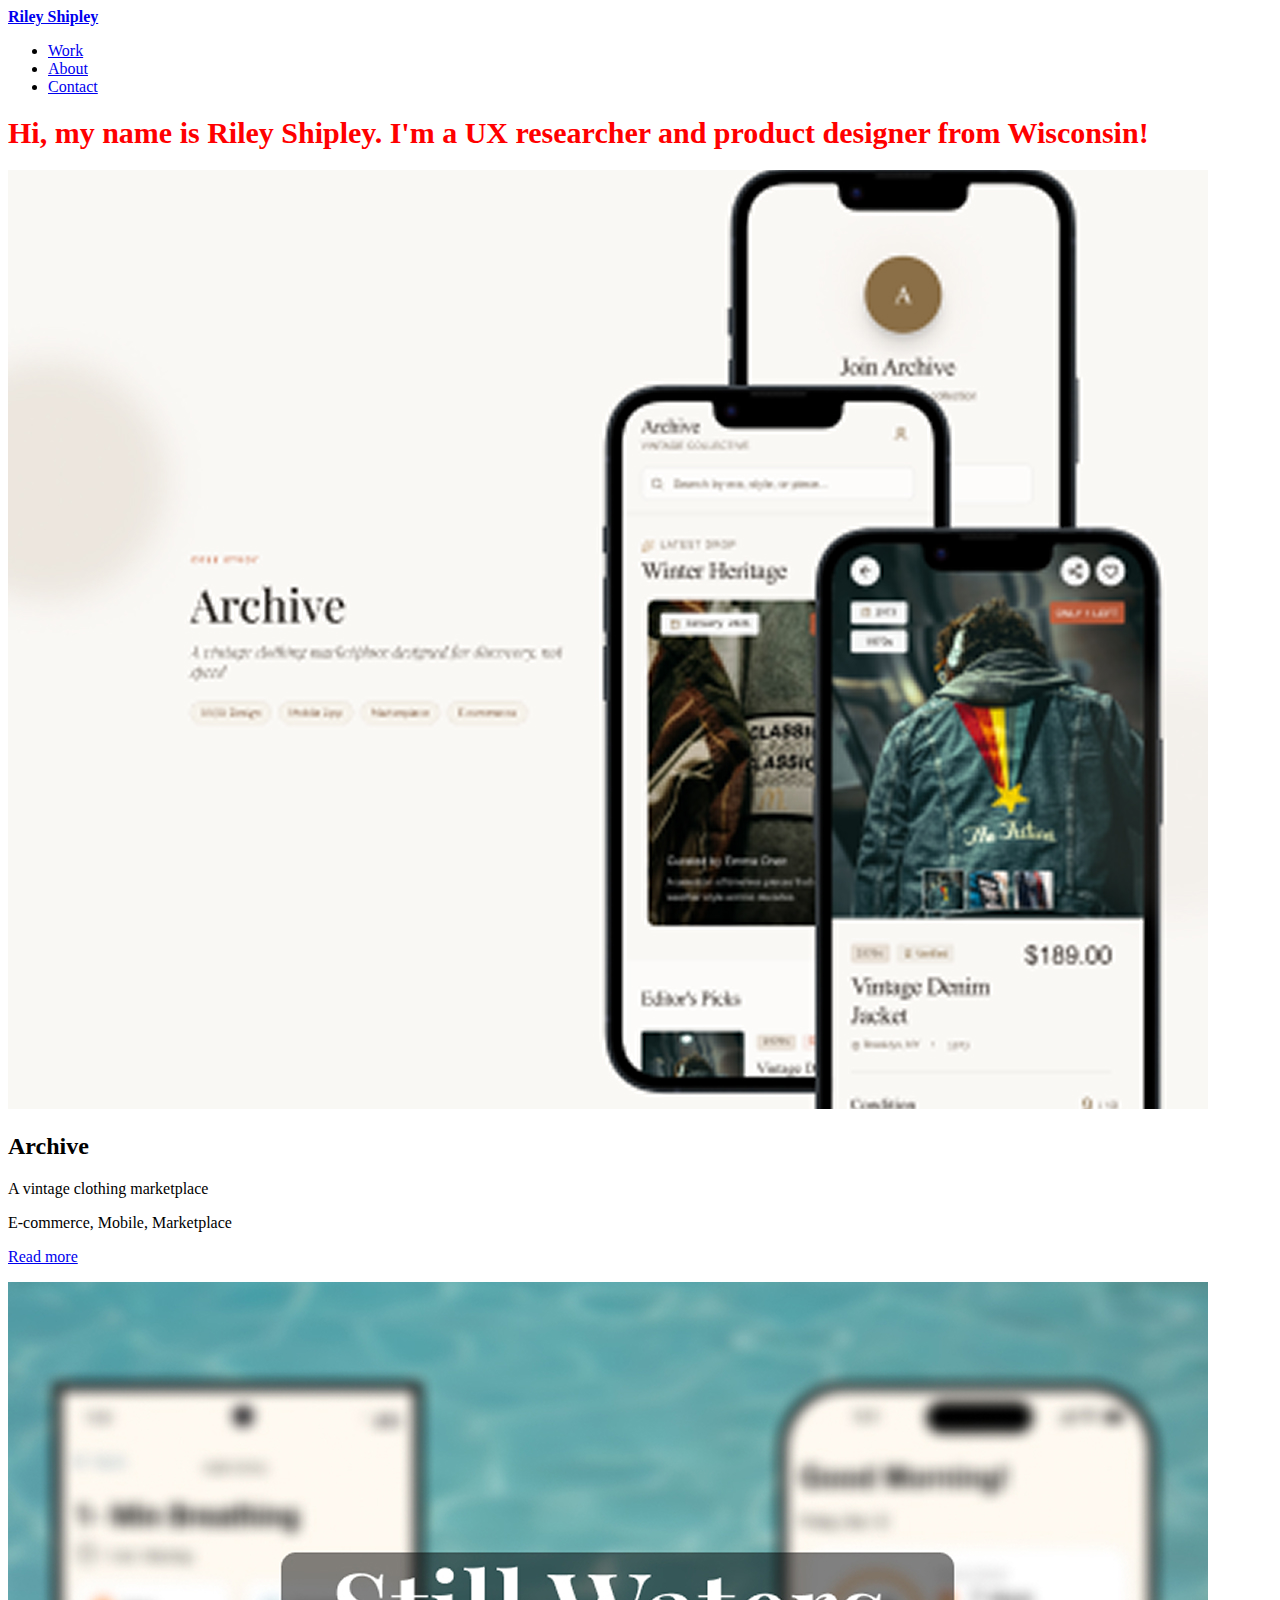
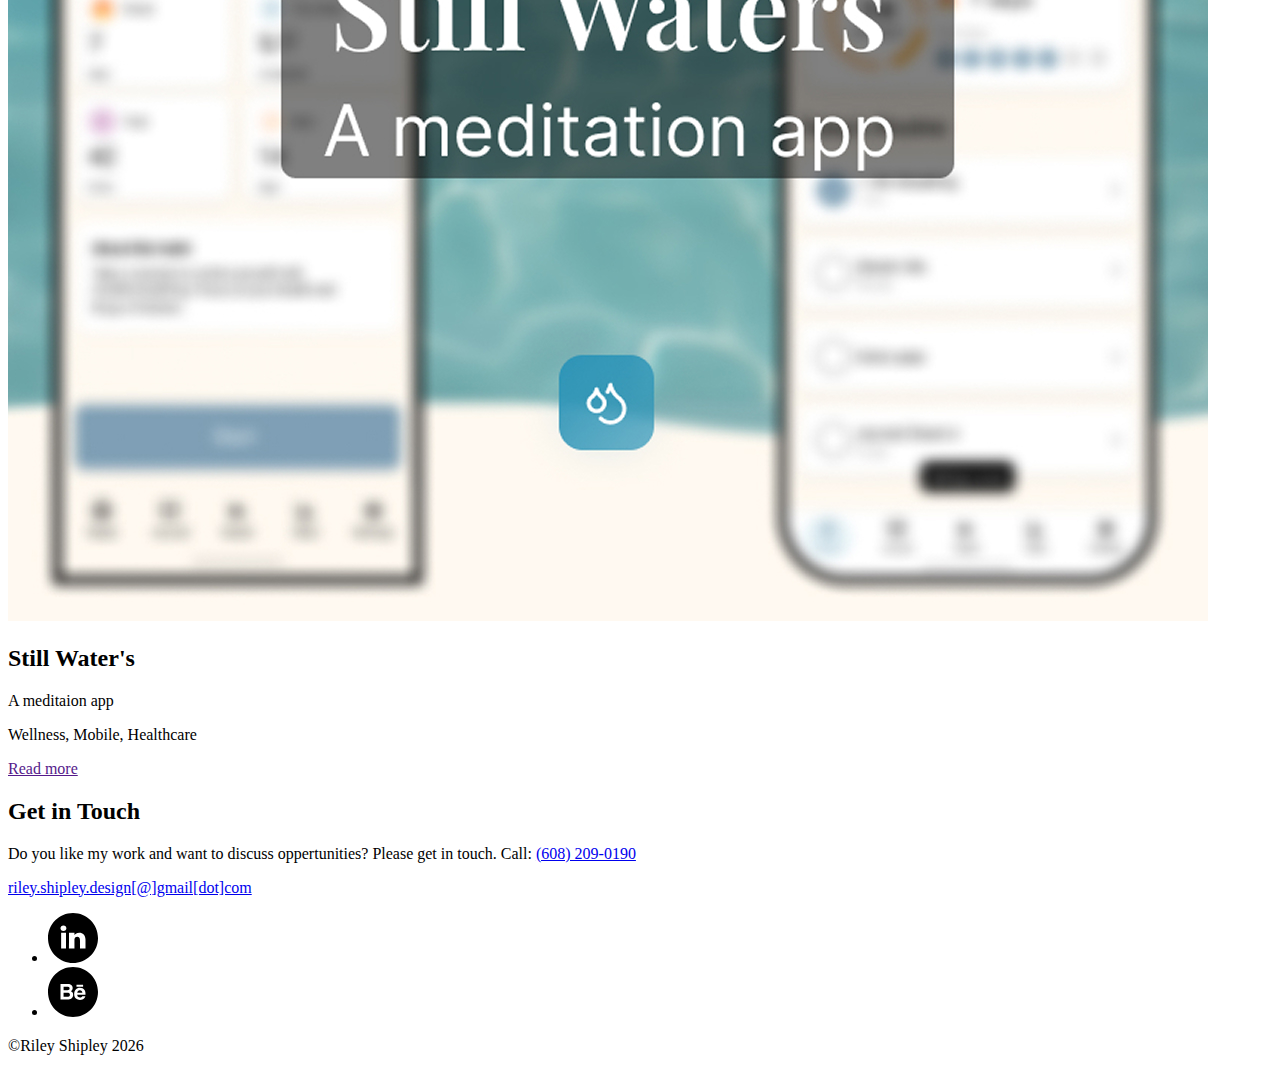
<file: index.html>
<!DOCTYPE html>
<html lang="en" dir="ltr">

<head>
  <meta charset="utf-8">
  <title>Riley Shipley UX/UI Designer</title>
  <meta name="author" content="Riley Shipley" />
  <meta name="description"
    content="UX/UI Designer specializing in user-centered digital products. View case studies showcasing research-driven design solutions. ">
  <meta name="keywords"
    content="UX Designer, UI Designer, Product Designer, User Experience, Portfolio, Case Studies" />
  <link rel="stylesheet" href="./styles.css">
  <link href="/img/favicon.ico" rel="shortcut icon">
</head>

<body>
  <header>
    <div>
      <a href="/index.html"><b>Riley Shipley</b></a>
      <nav>
        <ul>
          <li><a href="index.html">Work</a></li>
          <li><a href="about.html">About</a></li>
          <li><a href="#contact">Contact</a></li>
        </ul>
      </nav>
    </div>
  </header>

  <main>
    <div>
      <div>
        <h1>Hi, my name is Riley Shipley.
          I'm a UX researcher and product designer from
          Wisconsin!
        </h1>
      </div>
      <div>
        <div>
          <div><!-- open row that holds (2) columns for project -->
            <div><!-- open first column (used for image) -->
              <picture>
                <source srcset="img/thumbnail-archive-small.jpg" media="(max-width:767px)">
                <img src="img/thumbnail-archive-large.jpg" alt="Archive vintage clothing app UX project">
              </picture>
            </div><!-- end first column -->
            <div><!-- open second column (used for text) -->
              <h2>Archive</h2><!-- heading for the project -->
              <p><!-- open paragraph -->
                A vintage clothing marketplace
              </p><!-- end paragraph -->
              <p><!-- open paragraph -->
                E-commerce, Mobile, Marketplace
              </p><!-- end paragraph -->
               <a href="archive.html" class="button"><p class="p2">Read more</p></a>
            </div><!-- end second column -->
          </div><!-- end row that holds (2) columns for project -->
          <div><!-- open first column (used for image) -->
            <picture>
              <source srcset="img/thumbnail-stillwaters-small.jpg" media="(max-width:767px)">
              <img src="img/thumbnail-stillwaters-large.jpg" alt="GrowEasy financial planning app UX project">
            </picture>
          </div><!-- end first column -->
          <div><!-- open second column (used for text) -->
            <h2>Still Water's</h2><!-- heading for the project -->
            <p><!-- open paragraph -->
              A meditaion app
            </p><!-- end paragraph -->
            <p><!-- open paragraph -->
              Wellness, Mobile, Healthcare
            </p><!-- end paragraph -->
            <a href="">Read more</a><!-- button or link label -->
          </div><!-- end second column -->
        </div><!-- end row that holds (2) columns for project -->
      </div>
  </main>

  <footer>
    <div>
      <h2>Get in Touch</h2>

      <p>

        Do you like my work and want to discuss oppertunities? Please get in touch. Call: <a
          href="tel:+(608)209-0190">(608) 209-0190
      </p>
      <div>
        <!--Social Media Layout and Placeholders-->
        <a href="mailto:riley.shipley.design[at]gmail.com">riley.shipley.design[@]gmail[dot]com</a>
      </div>
      <div>
        <ul>
          <li><a href="https://www.linkedin.com/in/rileyshipleydesign/" target="_blank">
              <svg fill="#000000" height="50px" width="50px" version="1.1" id="linkedin"
                xmlns="http://www.w3.org/2000/svg" xmlns:xlink="http://www.w3.org/1999/xlink" viewBox="-143 145 512 512"
                xml:space="preserve">
                <path d="M113,145c-141.4,0-256,114.6-256,256s114.6,256,256,256s256-114.6,256-256S254.4,145,113,145z M41.4,508.1H-8.5V348.4h49.9
                       V508.1z M15.1,328.4h-0.4c-18.1,0-29.8-12.2-29.8-27.7c0-15.8,12.1-27.7,30.5-27.7c18.4,0,29.7,11.9,30.1,27.7
                       C45.6,316.1,33.9,328.4,15.1,328.4z M241,508.1h-56.6v-82.6c0-21.6-8.8-36.4-28.3-36.4c-14.9,0-23.2,10-27,19.6
                       c-1.4,3.4-1.2,8.2-1.2,13.1v86.3H71.8c0,0,0.7-146.4,0-159.7h56.1v25.1c3.3-11,21.2-26.6,49.8-26.6c35.5,0,63.3,23,63.3,72.4V508.1z
                       " />
              </svg></a></li>
          <li><a href="https://www.behance.net/rileyshipley" target="_blank">
              <svg fill="#000000" height="50px" width="50px" version="1.1" id="behance"
                xmlns="http://www.w3.org/2000/svg" xmlns:xlink="http://www.w3.org/1999/xlink" viewBox="0 0 512 512"
                xml:space="preserve">
                <g>
                  <path d="M344.1,244.5c-4.9-4.2-11-6.3-18.2-6.3c-7.8,0-13.9,2.2-18.3,6.7c-4.3,4.5-7,10.5-8.2,18.1h52.7
                           C351.7,254.9,348.9,248.8,344.1,244.5z" />
                  <path d="M214.3,266.1c-3.8-1.7-9-2.6-15.8-2.7h-39v42.2H198c6.9,0,12.2-0.9,16-2.8c7-3.5,10.4-10,10.4-19.7
                           C224.4,274.9,221,269.2,214.3,266.1z" />
                  <path
                    d="M256,0C114.6,0,0,114.6,0,256s114.6,256,256,256s256-114.6,256-256S397.4,0,256,0z M291.6,182.3h67.8V202h-67.8
                           L291.6,182.3L291.6,182.3z M250.7,310.6c-3,4.9-6.7,9.1-11.2,12.4c-5,3.9-11,6.5-17.9,8c-6.9,1.4-14.3,2.1-22.4,2.1H128V174.9h76.5
                           c19.3,0.3,33,5.9,41,16.9c4.8,6.7,7.2,14.8,7.2,24.2c0,9.6-2.4,17.4-7.3,23.3c-2.7,3.3-6.8,6.3-12.1,9c8.1,3,14.2,7.6,18.3,14
                           s6.2,14.1,6.2,23.2C257.8,294.7,255.4,303.1,250.7,310.6z M384,283.2h-85.2c0.5,11.7,4.5,20,12.2,24.7c4.7,2.9,10.3,4.4,16.9,4.4
                           c6.9,0,12.6-1.8,17-5.4c2.4-1.9,4.5-4.6,6.3-8.1h31.2c-0.8,6.9-4.6,14-11.3,21.2c-10.5,11.4-25.1,17.1-44,17.1
                           c-15.6,0-29.3-4.8-41.2-14.4c-11.9-9.6-17.9-25.2-17.9-46.8c0-20.3,5.4-35.8,16.1-46.6c10.8-10.8,24.7-16.2,41.8-16.2
                           c10.2,0,19.4,1.8,27.5,5.5c8.2,3.6,14.9,9.4,20.2,17.3c4.8,6.9,7.9,15,9.3,24.2C383.8,265.4,384.1,273.1,384,283.2z" />
                  <path d="M214.8,233.3c4.3-2.6,6.4-7.3,6.4-13.9c0-7.4-2.8-12.2-8.5-14.6c-4.9-1.6-11.1-2.5-18.7-2.5h-34.4v34.9H198
                           C204.9,237.3,210.4,236,214.8,233.3z" />
                </g>
              </svg></a></li>
        </ul>
      </div>
      <p>&copy;Riley Shipley 2026</p>
    </div>
  </footer>

</body>

</html>
</file>
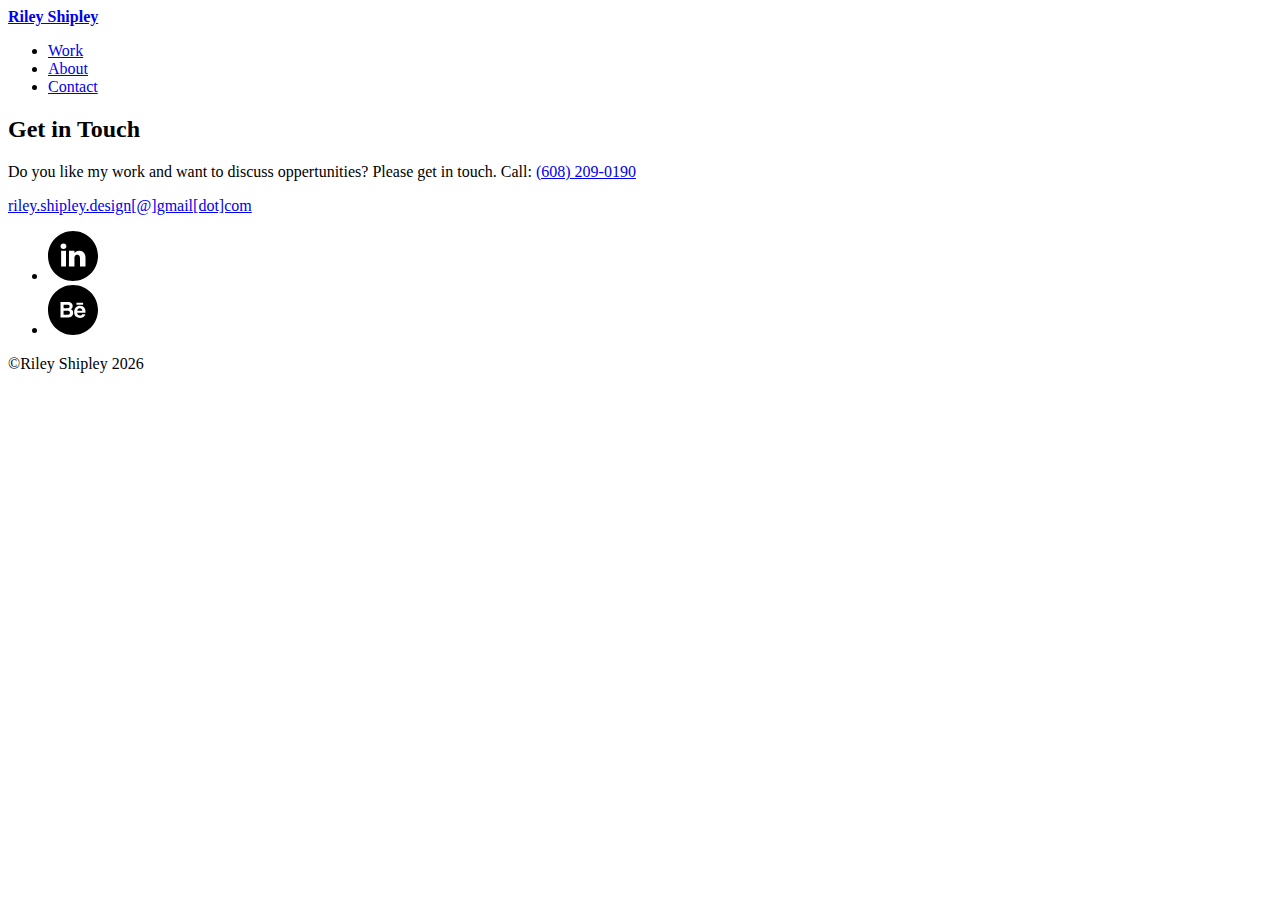
<file: about.html>
<!DOCTYPE html>
<html lang="en" dir="ltr">

<head>
  <meta charset="utf-8">
  <title>About Riley Shipley</title>
  <meta name="author" content="Riley Shipley" />
  <meta name="description"
    content="UX/UI Designer specializing in user-centered digital products. View case studies showcasing research-driven design solutions. ">
  <meta name="keywords"
    content="UX Designer, UI Designer, Product Designer, User Experience, Portfolio, Case Studies" />
  <link rel="stylesheet" href="./styles.css">
  <link href="/img/favicon.ico" rel="shortcut icon">
</head>

<body>
  <header>
    <div>
      <a href="/index.html"><b>Riley Shipley</b></a>
      <nav>
        <ul>
          <li><a href="index.html">Work</a></li>
          <li><a href="about.html">About</a></li>
          <li><a href="#contact">Contact</a></li>
        </ul>
      </nav>
    </div>
  </header>

  <footer>
    <div>
      <h2>Get in Touch</h2>

      <p>

        Do you like my work and want to discuss oppertunities? Please get in touch. Call: <a
          href="tel:+(608)209-0190">(608) 209-0190
      </p>
      <div>
        <!--Social Media Layout and Placeholders-->
        <a href="mailto:riley.shipley.design[at]gmail.com">riley.shipley.design[@]gmail[dot]com</a>
      </div>
      <div>
        <ul>
          <li><a href="https://www.linkedin.com/in/rileyshipleydesign/" target="_blank">
              <svg fill="#000000" height="50px" width="50px" version="1.1" id="linkedin"
                xmlns="http://www.w3.org/2000/svg" xmlns:xlink="http://www.w3.org/1999/xlink" viewBox="-143 145 512 512"
                xml:space="preserve">
                <path d="M113,145c-141.4,0-256,114.6-256,256s114.6,256,256,256s256-114.6,256-256S254.4,145,113,145z M41.4,508.1H-8.5V348.4h49.9
                       V508.1z M15.1,328.4h-0.4c-18.1,0-29.8-12.2-29.8-27.7c0-15.8,12.1-27.7,30.5-27.7c18.4,0,29.7,11.9,30.1,27.7
                       C45.6,316.1,33.9,328.4,15.1,328.4z M241,508.1h-56.6v-82.6c0-21.6-8.8-36.4-28.3-36.4c-14.9,0-23.2,10-27,19.6
                       c-1.4,3.4-1.2,8.2-1.2,13.1v86.3H71.8c0,0,0.7-146.4,0-159.7h56.1v25.1c3.3-11,21.2-26.6,49.8-26.6c35.5,0,63.3,23,63.3,72.4V508.1z
                       " />
              </svg></a></li>
          <li><a href="https://www.behance.net/rileyshipley" target="_blank">
              <svg fill="#000000" height="50px" width="50px" version="1.1" id="behance"
                xmlns="http://www.w3.org/2000/svg" xmlns:xlink="http://www.w3.org/1999/xlink" viewBox="0 0 512 512"
                xml:space="preserve">
                <g>
                  <path d="M344.1,244.5c-4.9-4.2-11-6.3-18.2-6.3c-7.8,0-13.9,2.2-18.3,6.7c-4.3,4.5-7,10.5-8.2,18.1h52.7
                           C351.7,254.9,348.9,248.8,344.1,244.5z" />
                  <path d="M214.3,266.1c-3.8-1.7-9-2.6-15.8-2.7h-39v42.2H198c6.9,0,12.2-0.9,16-2.8c7-3.5,10.4-10,10.4-19.7
                           C224.4,274.9,221,269.2,214.3,266.1z" />
                  <path
                    d="M256,0C114.6,0,0,114.6,0,256s114.6,256,256,256s256-114.6,256-256S397.4,0,256,0z M291.6,182.3h67.8V202h-67.8
                           L291.6,182.3L291.6,182.3z M250.7,310.6c-3,4.9-6.7,9.1-11.2,12.4c-5,3.9-11,6.5-17.9,8c-6.9,1.4-14.3,2.1-22.4,2.1H128V174.9h76.5
                           c19.3,0.3,33,5.9,41,16.9c4.8,6.7,7.2,14.8,7.2,24.2c0,9.6-2.4,17.4-7.3,23.3c-2.7,3.3-6.8,6.3-12.1,9c8.1,3,14.2,7.6,18.3,14
                           s6.2,14.1,6.2,23.2C257.8,294.7,255.4,303.1,250.7,310.6z M384,283.2h-85.2c0.5,11.7,4.5,20,12.2,24.7c4.7,2.9,10.3,4.4,16.9,4.4
                           c6.9,0,12.6-1.8,17-5.4c2.4-1.9,4.5-4.6,6.3-8.1h31.2c-0.8,6.9-4.6,14-11.3,21.2c-10.5,11.4-25.1,17.1-44,17.1
                           c-15.6,0-29.3-4.8-41.2-14.4c-11.9-9.6-17.9-25.2-17.9-46.8c0-20.3,5.4-35.8,16.1-46.6c10.8-10.8,24.7-16.2,41.8-16.2
                           c10.2,0,19.4,1.8,27.5,5.5c8.2,3.6,14.9,9.4,20.2,17.3c4.8,6.9,7.9,15,9.3,24.2C383.8,265.4,384.1,273.1,384,283.2z" />
                  <path d="M214.8,233.3c4.3-2.6,6.4-7.3,6.4-13.9c0-7.4-2.8-12.2-8.5-14.6c-4.9-1.6-11.1-2.5-18.7-2.5h-34.4v34.9H198
                           C204.9,237.3,210.4,236,214.8,233.3z" />
                </g>
              </svg></a></li>
        </ul>
      </div>
      <p>&copy;Riley Shipley 2026</p>
    </div>
  </footer>

</body>

</html>
</file>
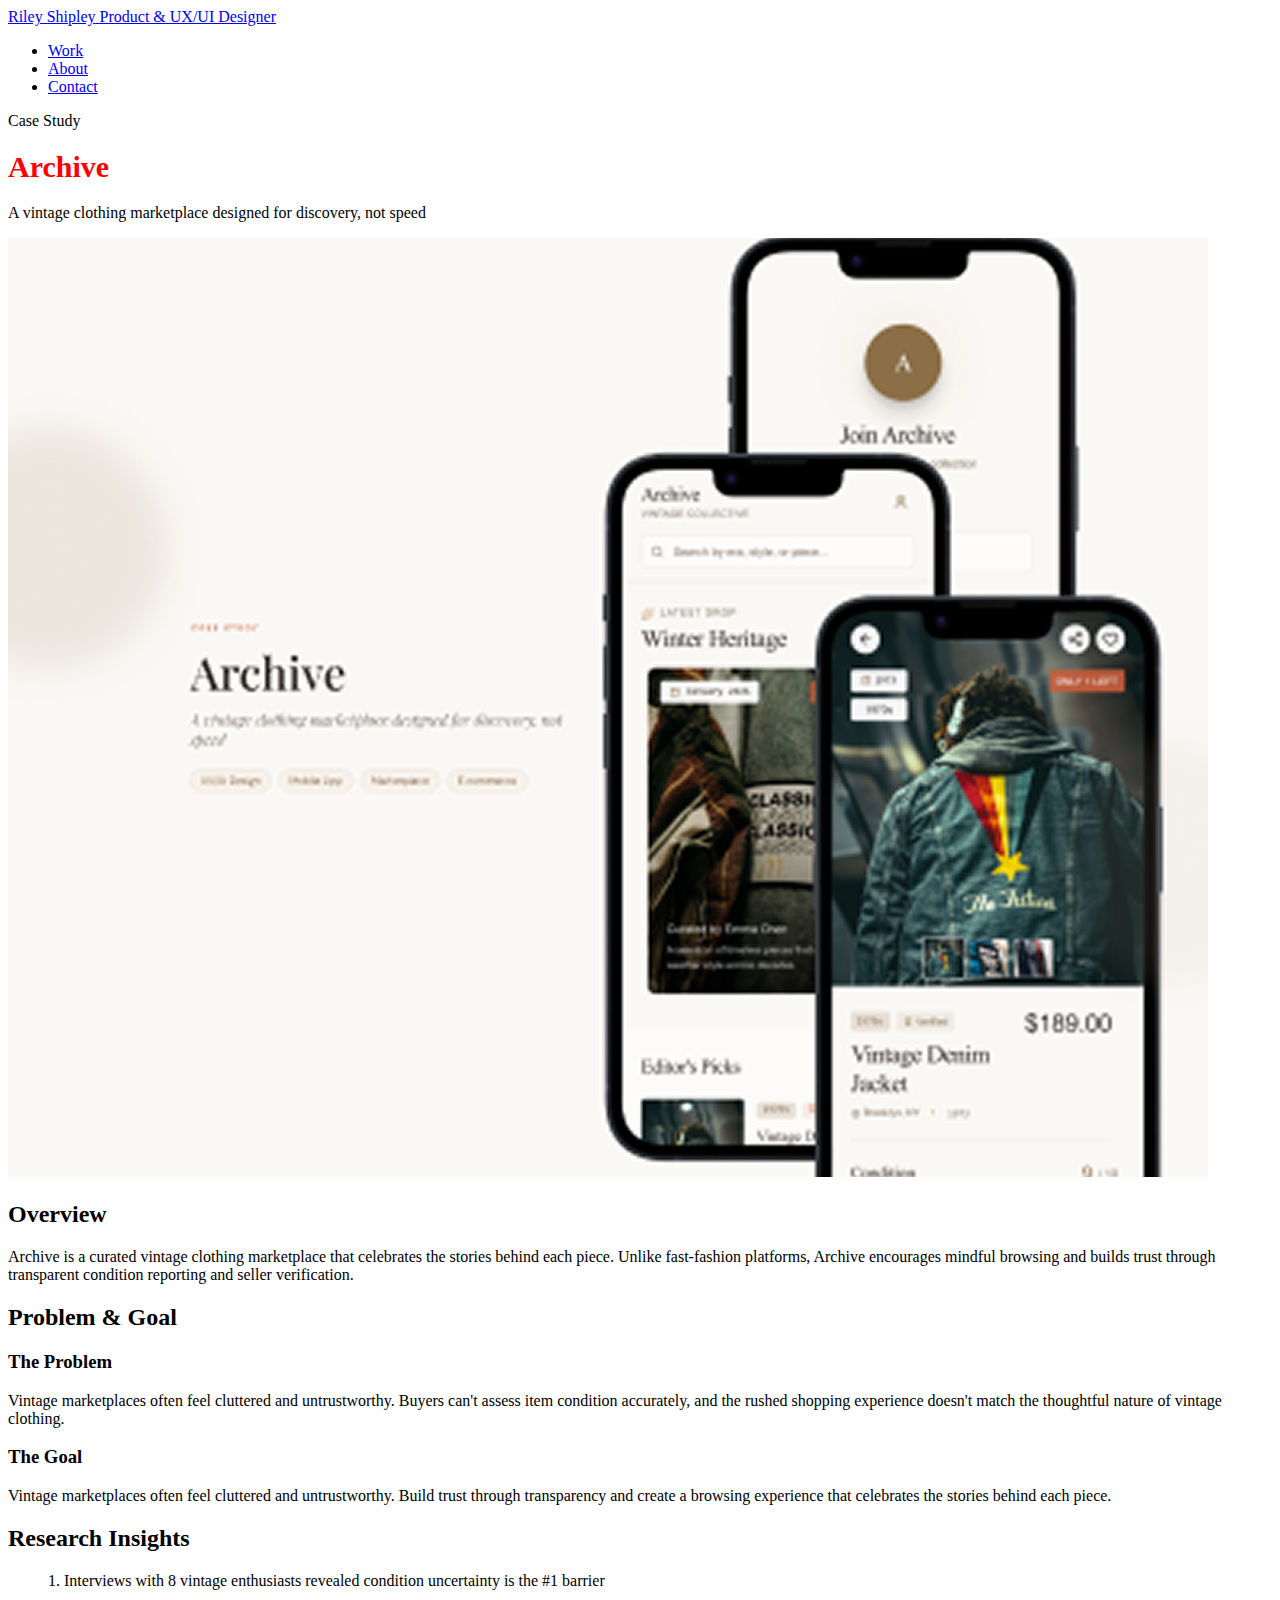
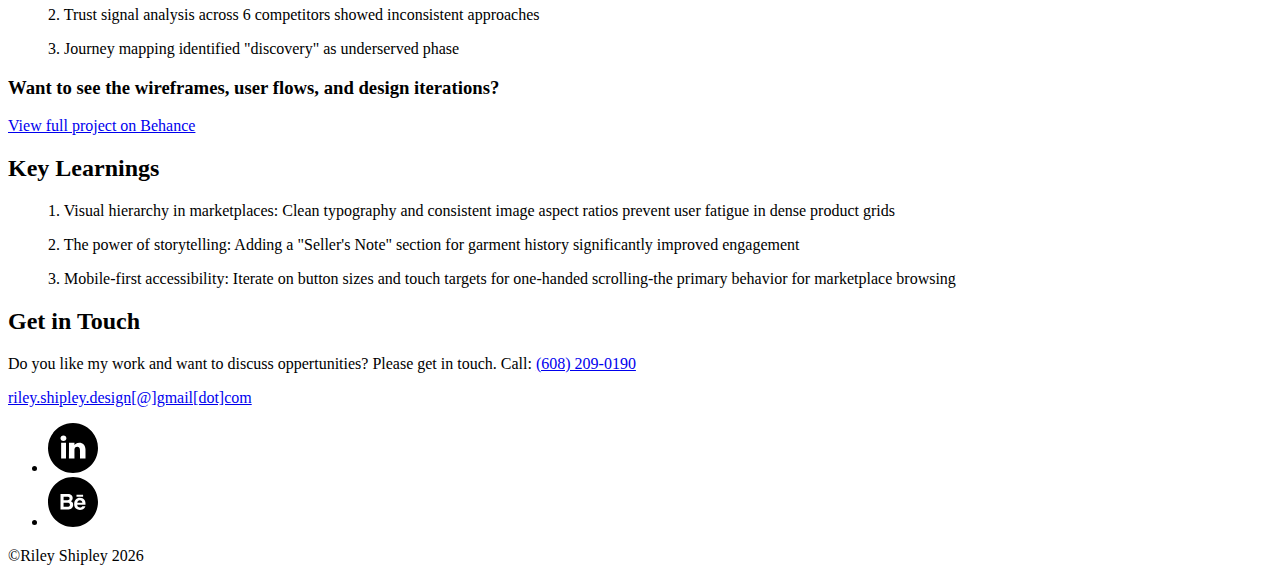
<file: archive.html>
<!DOCTYPE html>
<html lang="en">

<head>
    <meta charset="UTF-8" />
    <meta name="viewport" content="width=device-width, initial-scale=1.0" />
    <title>Archive — Case Study</title>
    <link rel="stylesheet" href="./styles.css" />
</head>

<body>
    <header class="site-header">
        <div class="container header-inner">
            <a class="brand" href="./index.html" aria-label="Homepage">
                <span class="brand-name">Riley Shipley</span>
                <span class="brand-role">Product & UX/UI Designer</span>
            </a>

            <body>
                <header>
                    <div>
                        <a href="/index.html"></a>
                        <nav>
                            <ul>
                                <li><a href="index.html">Work</a></li>
                                <li><a href="about.html">About</a></li>
                                <li><a href="#contact">Contact</a></li>
                            </ul>
                        </nav>
                    </div>
                </header>

                <main>
                    <section class="section">
                        <div class="container">
                            <p class="kicker">Case Study</p>
                            <h1 class="page-title">Archive</h1>
                            <p class="page-lead"> A vintage clothing marketplace designed for discovery, not speed
                            </p>
                            <div>
                                <div>
                                    <div><!-- open row that holds (2) columns for project -->
                                        <div><!-- open first column (used for image) -->
                                            <picture>
                                                <source srcset="img/thumbnail-archive-small.jpg"
                                                    media="(max-width:767px)">
                                                <img src="img/thumbnail-archive-large.jpg"
                                                    alt="Archive vintage clothing app UX project">
                                            </picture>
                                        </div><!-- end first column -->

                                        <section class="section">
                                            <div class="container">
                                                <h2 class="section-title">Overview</h2>
                                                <div class="card">
                                                    <div class="card-body">
                                                        <p class="card-text">
                                                            Archive is a curated vintage clothing marketplace that
                                                            celebrates the stories behind each piece. Unlike
                                                            fast-fashion platforms, Archive encourages mindful browsing
                                                            and builds trust through transparent condition reporting and
                                                            seller verification.
                                                        </p>
                                                    </div>
                                                </div>
                                            </div>
                                        </section>
                                        <section class="section">
                                            <div class="container">
                                                <h2 class="section-title">Problem & Goal</h2>
                                                <h3 class="section-title">The Problem</h3>
                                                <div class="card">
                                                    <div class="card-body">
                                                        <p class="card-text"> Vintage marketplaces often feel cluttered
                                                            and untrustworthy.
                                                            Buyers can't assess item condition accurately, and the
                                                            rushed shopping experience doesn't match the thoughtful
                                                            nature of vintage clothing.
                                                        </p>
                                                    </div>
                                                </div>
                                                <h3 class="section-title">The Goal</h3>
                                                <div class="card">
                                                    <div class="card-body">
                                                        <p class="card-text"> Vintage marketplaces often feel cluttered
                                                            and untrustworthy.
                                                            Build trust through transparency and create a browsing
                                                            experience that celebrates the stories behind each piece.
                                                        </p>
                                                    </div>
                                                </div>
                                            </div>
                                        </section>
                                        <div>
                                            <h2>Research Insights</h2>
                                            <div>
                                                <ul>
                                                    <p>1. Interviews with 8 vintage enthusiasts revealed condition
                                                        uncertainty is the #1 barrier</p>
                                                    <p>2. Trust signal analysis across 6 competitors showed inconsistent
                                                        approaches</p>
                                                    <p>3. Journey mapping identified "discovery" as underserved phase
                                                    </p>
                                                </ul>
                                            </div>
                                            <h3 class="section-title">Want to see the wireframes, user flows, and design
                                                iterations?</h3>
                                            <a href="https://www.behance.net/rileyshipley"> View full project on
                                                Behance</a>
                                            <div>
                                                <h2>Key Learnings</h2>
                                                <div>
                                                    <ul>
                                                        <p>1. Visual hierarchy in marketplaces: Clean typography and
                                                            consistent image aspect ratios prevent user fatigue in dense
                                                            product grids</p>
                                                        <p>2. The power of storytelling: Adding a "Seller's Note"
                                                            section for garment history significantly improved
                                                            engagement</p>
                                                        <p>3. Mobile-first accessibility: Iterate on button sizes and
                                                            touch targets for one-handed scrolling-the primary behavior
                                                            for marketplace browsing
                                                        </p>
                                                    </ul>
                                                </div>
                </main>

                <footer>
                    <div>
                        <h2>Get in Touch</h2>

                        <p>

                            Do you like my work and want to discuss oppertunities? Please get in touch. Call: <a
                                href="tel:+(608)209-0190">(608) 209-0190
                        </p>
                        <div>
                            <!--Social Media Layout and Placeholders-->
                            <a href="mailto:riley.shipley.design[at]gmail.com">riley.shipley.design[@]gmail[dot]com</a>
                        </div>
                        <div>
                            <ul>
                                <li><a href="https://www.linkedin.com/in/rileyshipleydesign/" target="_blank">
                                        <svg fill="#000000" height="50px" width="50px" version="1.1" id="linkedin"
                                            xmlns="http://www.w3.org/2000/svg"
                                            xmlns:xlink="http://www.w3.org/1999/xlink" viewBox="-143 145 512 512"
                                            xml:space="preserve">
                                            <path d="M113,145c-141.4,0-256,114.6-256,256s114.6,256,256,256s256-114.6,256-256S254.4,145,113,145z M41.4,508.1H-8.5V348.4h49.9
                       V508.1z M15.1,328.4h-0.4c-18.1,0-29.8-12.2-29.8-27.7c0-15.8,12.1-27.7,30.5-27.7c18.4,0,29.7,11.9,30.1,27.7
                       C45.6,316.1,33.9,328.4,15.1,328.4z M241,508.1h-56.6v-82.6c0-21.6-8.8-36.4-28.3-36.4c-14.9,0-23.2,10-27,19.6
                       c-1.4,3.4-1.2,8.2-1.2,13.1v86.3H71.8c0,0,0.7-146.4,0-159.7h56.1v25.1c3.3-11,21.2-26.6,49.8-26.6c35.5,0,63.3,23,63.3,72.4V508.1z
                       " />
                                        </svg></a></li>
                                <li><a href="https://www.behance.net/rileyshipley" target="_blank">
                                        <svg fill="#000000" height="50px" width="50px" version="1.1" id="behance"
                                            xmlns="http://www.w3.org/2000/svg"
                                            xmlns:xlink="http://www.w3.org/1999/xlink" viewBox="0 0 512 512"
                                            xml:space="preserve">
                                            <g>
                                                <path d="M344.1,244.5c-4.9-4.2-11-6.3-18.2-6.3c-7.8,0-13.9,2.2-18.3,6.7c-4.3,4.5-7,10.5-8.2,18.1h52.7
                           C351.7,254.9,348.9,248.8,344.1,244.5z" />
                                                <path d="M214.3,266.1c-3.8-1.7-9-2.6-15.8-2.7h-39v42.2H198c6.9,0,12.2-0.9,16-2.8c7-3.5,10.4-10,10.4-19.7
                           C224.4,274.9,221,269.2,214.3,266.1z" />
                                                <path
                                                    d="M256,0C114.6,0,0,114.6,0,256s114.6,256,256,256s256-114.6,256-256S397.4,0,256,0z M291.6,182.3h67.8V202h-67.8
                           L291.6,182.3L291.6,182.3z M250.7,310.6c-3,4.9-6.7,9.1-11.2,12.4c-5,3.9-11,6.5-17.9,8c-6.9,1.4-14.3,2.1-22.4,2.1H128V174.9h76.5
                           c19.3,0.3,33,5.9,41,16.9c4.8,6.7,7.2,14.8,7.2,24.2c0,9.6-2.4,17.4-7.3,23.3c-2.7,3.3-6.8,6.3-12.1,9c8.1,3,14.2,7.6,18.3,14
                           s6.2,14.1,6.2,23.2C257.8,294.7,255.4,303.1,250.7,310.6z M384,283.2h-85.2c0.5,11.7,4.5,20,12.2,24.7c4.7,2.9,10.3,4.4,16.9,4.4
                           c6.9,0,12.6-1.8,17-5.4c2.4-1.9,4.5-4.6,6.3-8.1h31.2c-0.8,6.9-4.6,14-11.3,21.2c-10.5,11.4-25.1,17.1-44,17.1
                           c-15.6,0-29.3-4.8-41.2-14.4c-11.9-9.6-17.9-25.2-17.9-46.8c0-20.3,5.4-35.8,16.1-46.6c10.8-10.8,24.7-16.2,41.8-16.2
                           c10.2,0,19.4,1.8,27.5,5.5c8.2,3.6,14.9,9.4,20.2,17.3c4.8,6.9,7.9,15,9.3,24.2C383.8,265.4,384.1,273.1,384,283.2z" />
                                                <path d="M214.8,233.3c4.3-2.6,6.4-7.3,6.4-13.9c0-7.4-2.8-12.2-8.5-14.6c-4.9-1.6-11.1-2.5-18.7-2.5h-34.4v34.9H198
                           C204.9,237.3,210.4,236,214.8,233.3z" />
                                            </g>
                                        </svg></a></li>
                            </ul>
                        </div>
                        <p>&copy;Riley Shipley 2026</p>
                    </div>
                </footer>

            </body>

</html>
</file>
<file: styles.css>
h1{
     font-size: 30px;
    font-weight: 700;
    color: red;
}
</file>
